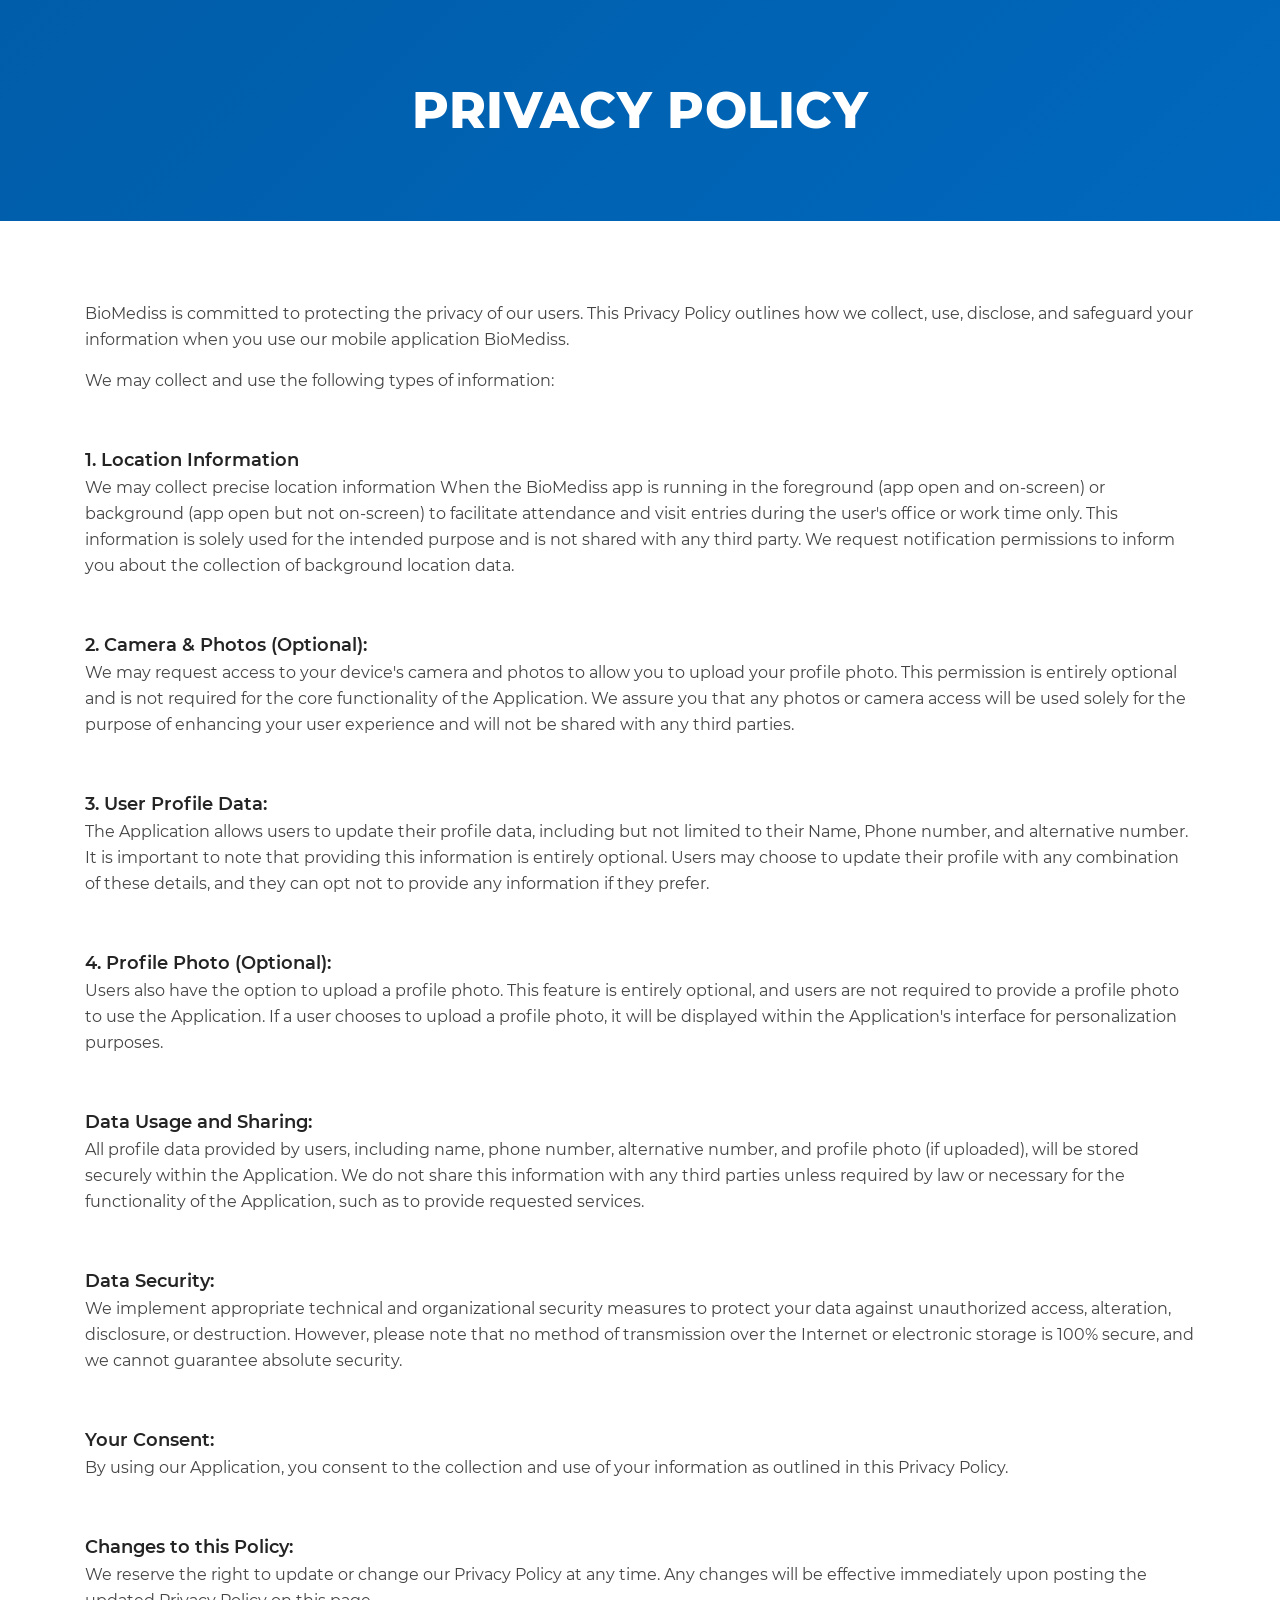
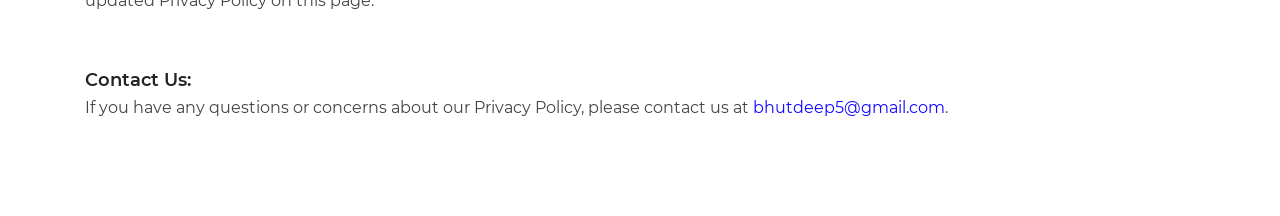
<file: index.html>
<!DOCTYPE html>
<html lang="en">
<head>
    <meta charset="utf-8">
    <title>Privacy Policy for BioMediss</title>
    <meta name="viewport" content="width=device-width, initial-scale=1">
    <meta http-equiv="X-UA-Compatible" content="IE=edge"/>
    <link rel="shortcut icon" href="assets/images/logo/favicon.png">

    <link rel="stylesheet" href="assets/css/bootstrap.min.css" media="screen">
    <link rel="stylesheet" href="assets/css/style.css">
</head>
<body>
<div class="sub_page">
    <header id="top">
        <div class="container">
            <div class="row align-items-center">
                <div class="col-md-12 text-center">
                    <div class="head_hero_txt">
                        <h2 class="color_white">Privacy Policy</h2>
                    </div>
                </div>
            </div>
        </div>
    </header>
    <section class="section1">
        <div class="container">
            <div class="row">
                <div class="col-12">
                    <div class="text_only">
                        <p class="mt-0">BioMediss is committed to protecting the privacy of our users. This Privacy Policy outlines how we collect, use, disclose, and safeguard your information when you use our mobile application BioMediss.</p>
                        <p>We may collect and use the following types of information:</p>
                        
                        <h3>1. Location Information</h3>
                        <p>We may collect precise location information When the BioMediss app is running in the foreground (app open and on-screen) or background (app open but not on-screen) to facilitate attendance and visit entries during the user's office or work time only. This information is solely used for the intended purpose and is not shared with any third party. We request notification permissions to inform you about the collection of background location data.</p>

                        <h3>2. Camera & Photos (Optional): </h3>
                        <p>We may request access to your device's camera and photos to allow you to upload your profile photo. This permission is entirely optional and is not required for the core functionality of the Application. We assure you that any photos or camera access will be used solely for the purpose of enhancing your user experience and will not be shared with any third parties.</p>
                        
                        <h3>3. User Profile Data: </h3>
                        <p>The Application allows users to update their profile data, including but not limited to their Name, Phone number, and alternative number. It is important to note that providing this information is entirely optional. Users may choose to update their profile with any combination of these details, and they can opt not to provide any information if they prefer.</p>
                        
                        <h3>4. Profile Photo (Optional): </h3>
                        <p>Users also have the option to upload a profile photo. This feature is entirely optional, and users are not required to provide a profile photo to use the Application. If a user chooses to upload a profile photo, it will be displayed within the Application's interface for personalization purposes.</p>
                        
                        <h3>Data Usage and Sharing: </h3>
                        <p>All profile data provided by users, including name, phone number, alternative number, and profile photo (if uploaded), will be stored securely within the Application. We do not share this information with any third parties unless required by law or necessary for the functionality of the Application, such as to provide requested services.</p>
                        
                        <h3>Data Security:</h3>
                        <p>We implement appropriate technical and organizational security measures to protect your data against unauthorized access, alteration, disclosure, or destruction. However, please note that no method of transmission over the Internet or electronic storage is 100% secure, and we cannot guarantee absolute security.</p>
                        
                        <h3>Your Consent:</h3>
                        <p>By using our Application, you consent to the collection and use of your information as outlined in this Privacy Policy.</p>
                        
                        <h3>Changes to this Policy:</h3>
                        <p>We reserve the right to update or change our Privacy Policy at any time. Any changes will be effective immediately upon posting the updated Privacy Policy on this page.</p>
                        
                        <h3>Contact Us:</h3>
                        <p>If you have any questions or concerns about our Privacy Policy, please contact us at <a href="mailto:bhutdeep5@gmail.com?subject=App Feedback" target="_blank">bhutdeep5@gmail.com</a>.</p>
                    </div>
                </div>
            </div>
        </div>
    </section>
</div>

</body>
</html>
</file>
<file: assets/css/style.css>
@charset "UTF-8";
/** Montserrat Regular **/
@import url("https://fonts.googleapis.com/css?family=Open+Sans");
@font-face {
  font-family: "Montserrat";
  font-weight: 400;
  font-style: normal;
  src: url("../fonts/Montserrat-Regular.eot");
  src: url("../fonts/Montserrat-Regular.eot?#iefix") format("embedded-opentype"), url("../fonts/Montserrat-Regular.woff2") format("woff2"), url("../fonts/Montserrat-Regular.woff") format("woff"); }

/** Montserrat SemiBold **/
@font-face {
  font-family: "Montserrat";
  font-weight: 600;
  font-style: normal;
  src: url("../fonts/Montserrat-SemiBold.eot");
  src: url("../fonts/Montserrat-SemiBold.eot?#iefix") format("embedded-opentype"), url("../fonts/Montserrat-SemiBold.woff2") format("woff2"), url("../fonts/Montserrat-SemiBold.woff") format("woff"); }

/** Montserrat Bold **/
@font-face {
  font-family: "Montserrat";
  font-weight: 700;
  font-style: normal;
  src: url("../fonts/Montserrat-Bold.eot");
  src: url("../fonts/Montserrat-Bold.eot?#iefix") format("embedded-opentype"), url("../fonts/Montserrat-Bold.woff2") format("woff2"), url("../fonts/Montserrat-Bold.woff") format("woff"); }

/** Montserrat ExtraBold **/
@font-face {
  font-family: "Montserrat";
  font-weight: 800;
  font-style: normal;
  src: url("../fonts/Montserrat-ExtraBold.eot");
  src: url("../fonts/Montserrat-ExtraBold.eot?#iefix") format("embedded-opentype"), url("../fonts/Montserrat-ExtraBold.woff2") format("woff2"), url("../fonts/Montserrat-ExtraBold.woff") format("woff"); }

/*--------------------  Gradient  --------------------*/
.bg_gradient_blue, header {
  background: #005DA9;
  background: -moz-linear-gradient(-45deg, #005DA9 0%, #0068bd 100%);
  background: -webkit-linear-gradient(-45deg, #005DA9 0%, #0068bd 100%);
  background: linear-gradient(135deg, #005DA9 0%, #0068bd 100%);
}

::selection {
  background: #efefef;
  color: #000000; }

::-moz-selection {
  background: #efefef;
  color: #000000; }

body {
  margin: 0px;
  font-family: "Open Sans", sans-serif;
  font-weight: 400;
  font-size: 16px;
  color: #242424;
  line-height: normal;
  -webkit-font-smoothing: antialiased;
  -moz-osx-font-smoothing: grayscale;
  scroll-behavior: smooth; }
  body a {
    color: #1308FE;
    text-decoration: none;
    outline: 0; }
    body a:hover, body a:active, body a:focus {
      color: #271cff;
      outline: 0;
      text-decoration: none; }

h1, h2, h3, h4, h5, h6, p {
  font-family: "Montserrat", sans-serif;
  margin: 0;
  padding: 0;
  line-height: normal;
  color: #242424; }


h2 {
  font-weight: 800;
  font-size: 50px;
  letter-spacing: 0.3px;
  color: #ffffff; 
  text-transform: uppercase; }

h3 {
  font-weight: 600;
  font-size: 18px; }

p {
  font-weight: 400;
  font-size: 16px;
  line-height: 26px; }

@media screen and (max-width: 1199px) {
  h1 {
    font-size: 55px;
    line-height: 57px; }
  h2 {
    font-size: 38px;
    line-height: 42px;
    padding-bottom: 20px; }
  h5 {
    font-size: 18px;
    line-height: 27px; }
  .btn_lg {
    font-size: 16px;
    padding: 18px 40px; } }

@media screen and (max-width: 991px) {
  p {
    font-size: 15px;
    line-height: 23px; } }

@media screen and (max-width: 575px) {
  h1 {
    font-size: 50px;
    line-height: 54px; } }

@media screen and (max-width: 480px) {
  h1 {
    font-size: 42px;
    line-height: 46px; }
  h2 {
    font-size: 30px;
    line-height: 35px; }
  h4 {
    font-size: 15px;
    line-height: 20px;
    margin-bottom: 5px; }
  h5 {
    font-size: 17px;
    line-height: 24px; } }


header {
  padding: 80px 0;
  position: relative; }
  
.section1 {
  padding: 80px 0; }
  


.sub_page .text_only h3 {
  margin-bottom: 4px;
  margin-top: 40px; }

.sub_page .text_only p {
  padding-bottom: 15px;
  color: #444444; }

.d-none-1024 {
  display: block; }

.d-block-1024 {
  display: none; }
</file>
